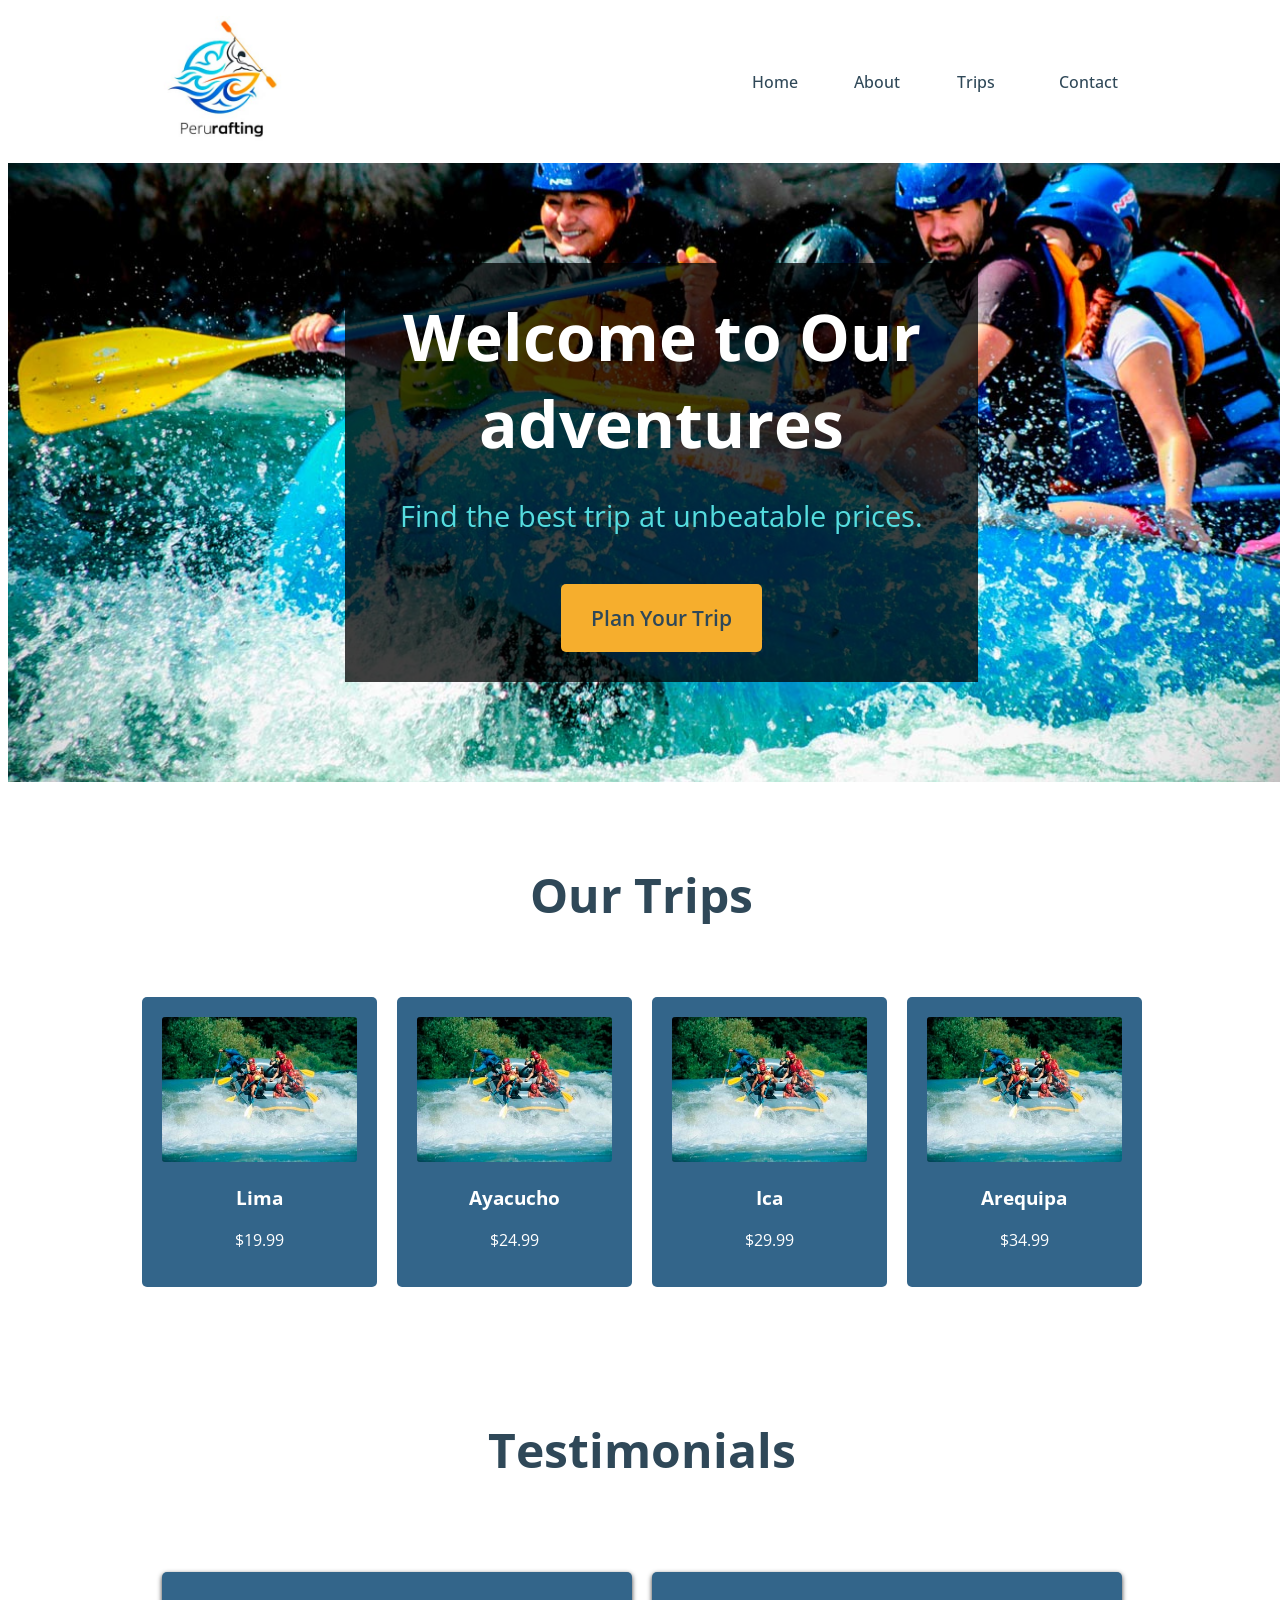
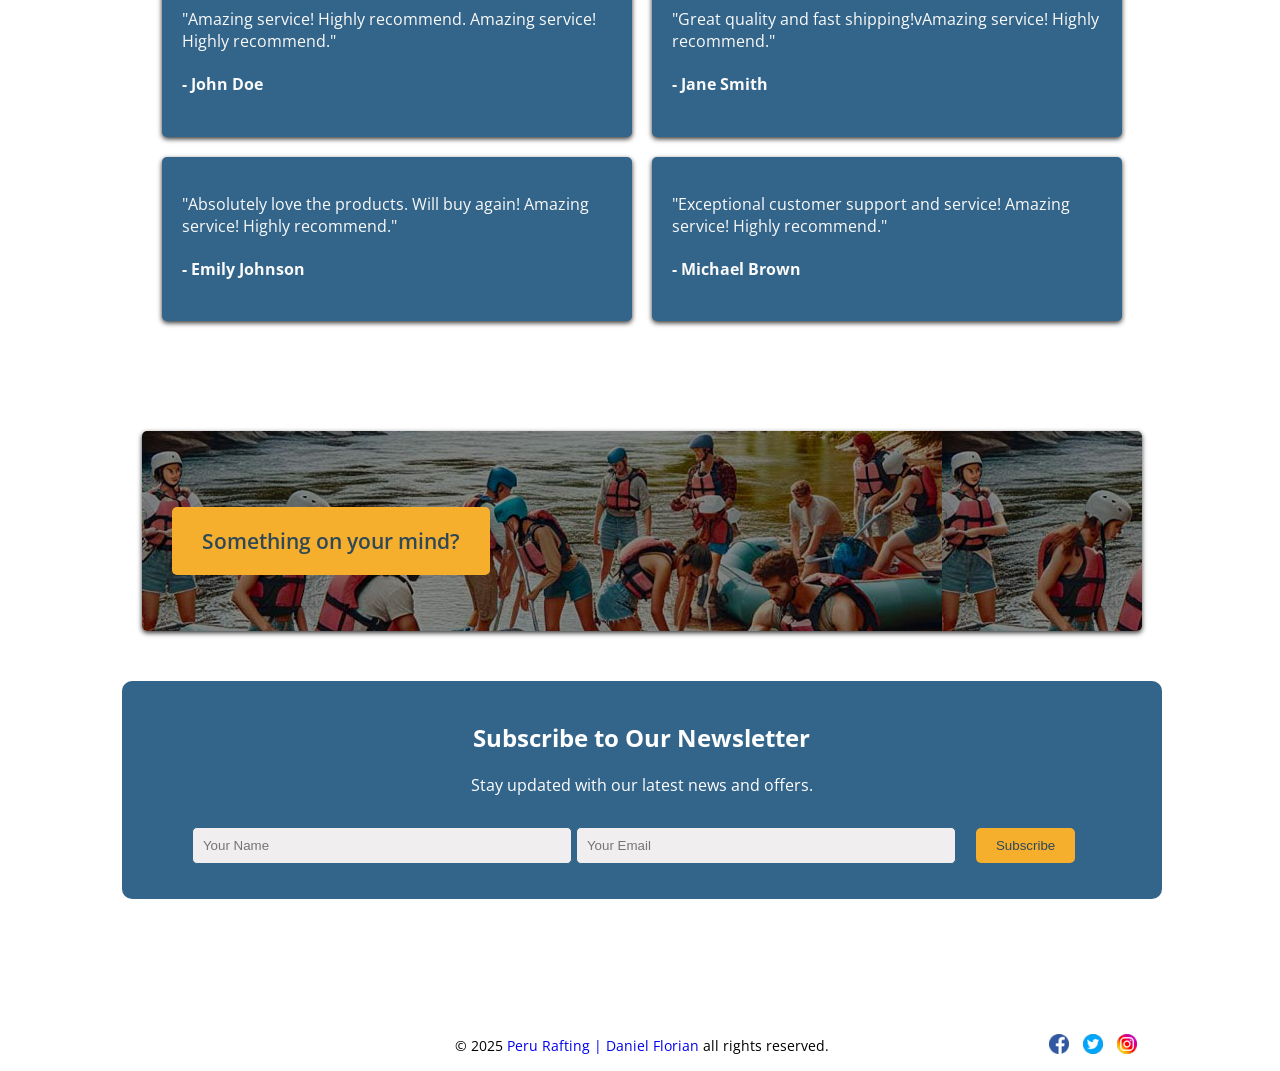
<file: wwr/index.html>
<!DOCTYPE html>
<html lang="en">
<head>
    <meta charset="UTF-8">
    <meta name="viewport" content="width=device-width, initial-scale=1.0">
    <title>Peru Rafting | Welcome to adventures</title>
    <meta name="description" content="Peru Rafting Company, Let's go for adventures in Peru.">
    <meta name="author" content="Peru Rafting">
    <link rel="stylesheet" href="styles/rafting.css">

    <link rel="preconnect" href="https://fonts.googleapis.com">
    <link rel="preconnect" href="https://fonts.gstatic.com" crossorigin>
    <link href="https://fonts.googleapis.com/css2?family=Open+Sans:ital,wght@0,300..800;1,300..800&family=Roboto+Flex:opsz,wght@8..144,100..1000&display=swap" rel="stylesheet">


</head> 
<body>
    <header class="my_grid">
        <div class="logo-box">
            <img src="images/LogoRafting.jpg" alt="Rafting Logo" width="160">
        </div>
        <div></div>
        <nav class="my_nav">
            <a href="index.html">Home</a>
            <a href="about.html">About</a>
            <a href="trips.html">Trips</a>
            <a href="contact.html">Contact</a>
        </nav>
    </header>
    <main>
        
        <div class="banner">
            
                <div class="banner-content">
                    <h1>Welcome to Our adventures</h1>
                    <p>Find the best trip at unbeatable prices.</p>
                    <a href="trips.html" class="btn">Plan Your Trip</a>
                </div>
           
        </div>
        <!-- Products Section -->

        <div class="subtitle"><h1>Our Trips</h1></div>
        <section id="products" class="products">
            <div class="product">
                <img src="images/r-1.jpg" alt="Product 1">
                <h3>Lima</h3>
                <p>$19.99</p>
            </div>
            <div class="product">
                <img src="images/r-1.jpg" alt="Product 2">
                <h3>Ayacucho</h3>
                <p>$24.99</p>
            </div>
            <div class="product">
                <img src="images/r-1.jpg" alt="Product 3">
                <h3>Ica</h3>
                <p>$29.99</p>
            </div>
            <div class="product">
                <img src="images/r-1.jpg" alt="Product 4">
                <h3>Arequipa</h3>
                <p>$34.99</p>
            </div>
        </section>


         <!-- Testimonials Section -->

         <div class="subtitle"><h1>Testimonials</h1></div>
         <div class="testimonials-container">
            <div class="testimonials">
                <div class="testimonial">
                    <p>"Amazing service! Highly recommend. Amazing service! Highly recommend."</p>
                    <h4>- John Doe</h4>
                </div>
                <div class="testimonial">
                    <p>"Great quality and fast shipping!vAmazing service! Highly recommend."</p>
                    <h4>- Jane Smith</h4>
                </div>
                <div class="testimonial">
                    <p>"Absolutely love the products. Will buy again! Amazing service! Highly recommend."</p>
                    <h4>- Emily Johnson</h4>
                </div>
                <div class="testimonial">
                    <p>"Exceptional customer support and service! Amazing service! Highly recommend."</p>
                    <h4>- Michael Brown</h4>
                </div>
            </div>
        </div>

    
        <!-- Call to Action -->
        <div class="cta_w">
            <div class="cta">
                <a href="contact.html" class="btn">Something on your mind?</a>
            </div>
            
        </div>

        <div class="newsletter">
            <h2>Subscribe to Our Newsletter</h2>
            <p class="pnl">Stay updated with our latest news and offers.</p>
            <form action="#" method="post">
                <input type="text" name="name" placeholder="Your Name" required>
                <input type="email" name="email" placeholder="Your Email" required>
                <button type="submit">Subscribe</button>
            </form>
        </div>
                
    </main>
    <footer>
        <div class="f_1">
            
        </div>
        <div class="f_2">© 2025 <a  href="#" target="_self">Peru Rafting | Daniel Florian </a> all rights reserved.</div>
        <div class="f_3 ">
            <div class="sociallinks">
                <a href="https://facebook.com"><img src="images/facebook_icon.png" alt="Facebook icon"></a>
                <a href="https://twitter.com"><img src="images/twitter_icon.png" alt="Twitter icon"></a>
                <a href="https://instagram.com"><img src="images/instagram_icon.png" alt="Instagram icon"></a>
            </div>
        </div>

      

    </footer>

    
</body>
</html>
</file>
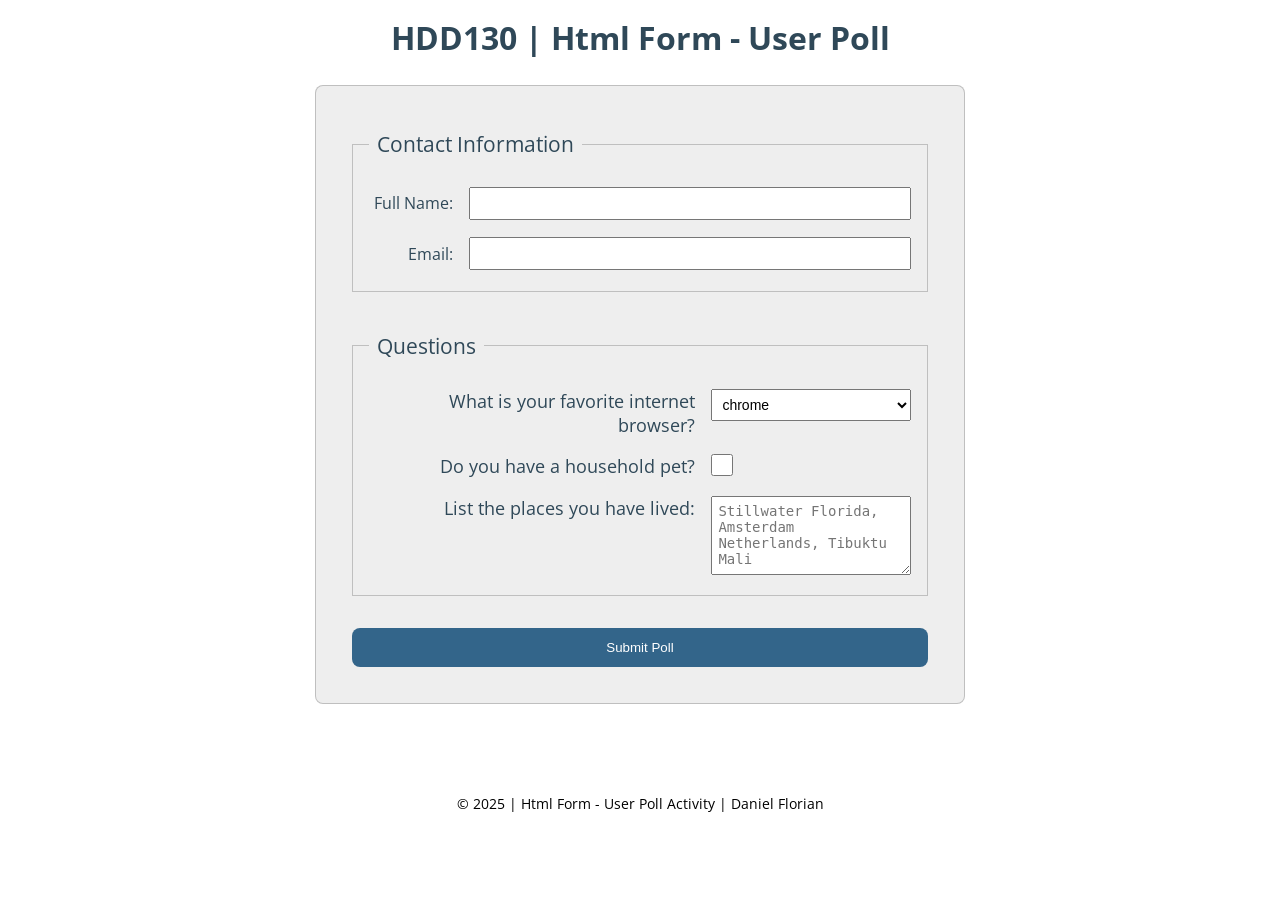
<file: week05/poll-form.html>
<!DOCTYPE html>
<html lang="en">
<head>
    <meta charset="UTF-8">
    <meta name="viewport" content="width=device-width, initial-scale=1.0">
    <title>HDD130 | Daniel Florian | Html Form - User Poll</title>
    <meta name="description" content="Html Form - User Poll">
    <meta name="author" content="Daniel Florian">

    <link rel="stylesheet" href="styles/poll-form.css">

    <link rel="preconnect" href="https://fonts.googleapis.com">
    <link rel="preconnect" href="https://fonts.gstatic.com" crossorigin>
    <link href="https://fonts.googleapis.com/css2?family=Open+Sans:ital,wght@0,300..800;1,300..800&family=Roboto+Flex:opsz,wght@8..144,100..1000&display=swap" rel="stylesheet">
</head> 
<body>
    <header>
        <h1> HDD130 | Html Form - User Poll</h1>
       
    </header>
    <nav>
         
    </nav>

    <main>
      <form>
        <fieldset>
            <legend>Contact Information</legend>
            <div class="form_item_ci">
                <label for="fullname" >Full Name: </label>  
                <input type="text" id="fullname" name="fullname">
            </div>
            <div class="form_item_ci">
                <label for="useremail" >Email: </label>  
                <input type="email" id="useremail" name="useremail">
            </div> 
        </fieldset>
        <fieldset>
            <legend>Questions</legend>
            <div class="form_item_q">
                <label for="browser" >What is your favorite internet browser?</label>  
                <select id="browser" name="browser">
                    <option value="chrome">chrome</option>
                    <option value="firefox">Firefox</option>
                    <option value="safari">Safari</option>
                    <option value="edge">Edge</option>
                    <option value="brave">Brave</option>
                    <option value="other">Other</option>
                </select>
            </div>
            <div class="form_item_q">
                <label for="pet">Do you have a household pet?</label> 
                <input type="checkbox" id="pet" name="pet">
            </div>
            <div class="form_item_q">
                <label for="feedback" >List the places you have lived:</label> 
                <textarea id="feedback" name="feedback" rows="4" placeholder="Stillwater Florida, Amsterdam Netherlands, Tibuktu Mali"></textarea>
            </div>
           
        </fieldset>
        <button type="submit" >Submit Poll</button>

      </form>
    </main>
    
    <footer>
        <p> © 2025 | Html Form - User Poll Activity | Daniel Florian </p>
    </footer>

    
</body>
</html>
</file>
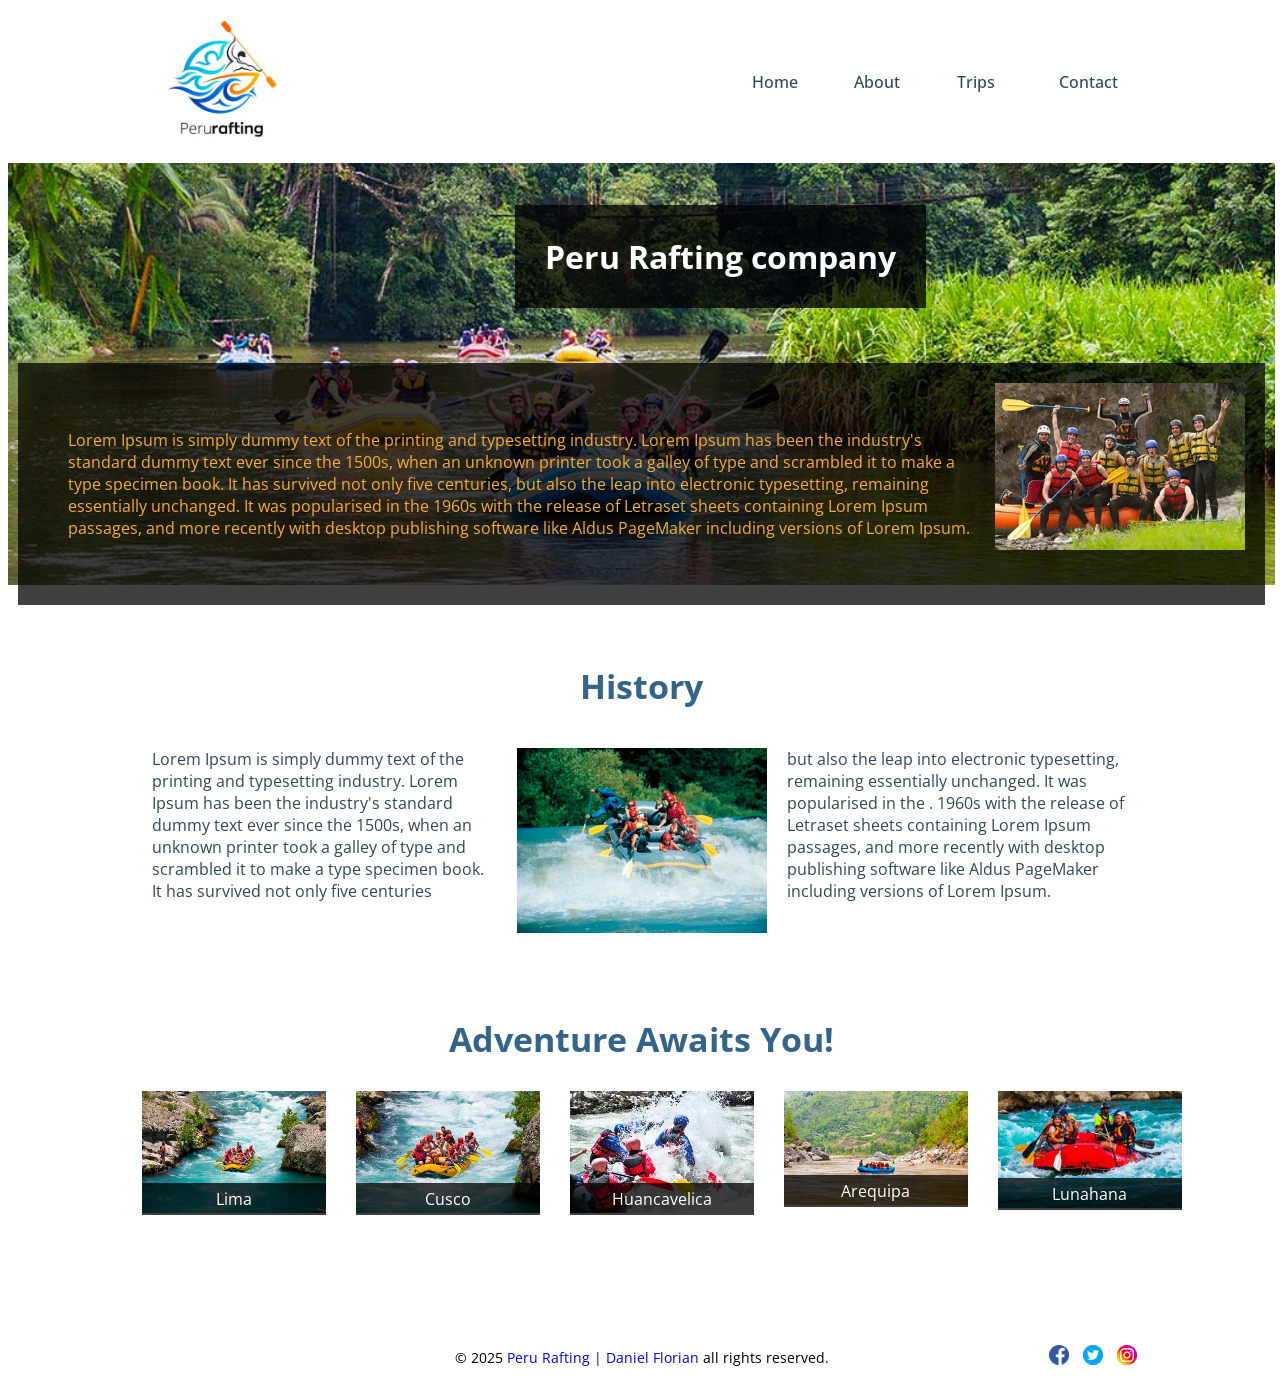
<file: wwr/about.html>
<!DOCTYPE html>
<html lang="en">
<head>
    <meta charset="UTF-8">
    <meta name="viewport" content="width=device-width, initial-scale=1.0">
    <title>Peru Rafting | About Us</title>
    <meta name="description" content="Peru Rafting Company, Let's go for adventures in Peru.">
    <meta name="author" content="Peru Rafting">
    <link rel="stylesheet" href="styles/rafting.css">

    <link rel="preconnect" href="https://fonts.googleapis.com">
    <link rel="preconnect" href="https://fonts.gstatic.com" crossorigin>
    <link href="https://fonts.googleapis.com/css2?family=Open+Sans:ital,wght@0,300..800;1,300..800&family=Roboto+Flex:opsz,wght@8..144,100..1000&display=swap" rel="stylesheet">


</head> 
<body>
    <header class="my_grid">
        <div class="logo-box">
            <img src="images/LogoRafting.jpg" alt="Rafting Logo" width="160">
        </div>
        <div></div>
        <nav class="my_nav">
            <a href="index.html">Home</a>
            <a href="about.html">About</a>
            <a href="trips.html">Trips</a>
            <a href="contact.html">Contact</a>
        </nav>
    </header>
    <main>
        <div class="hero">
            <img src="images/rafting14_600.jpg" alt="Background">
            <h1 >Peru Rafting company</h1>

            <article>
                <img src="images/rafting59_600.jpg" alt="happy client" width="250">
                <p>
                    
                    Lorem Ipsum is simply dummy text of the printing and typesetting industry. Lorem Ipsum has been the industry's standard dummy text ever since the 1500s, 
                    when an unknown printer took a galley of type and scrambled it to make a type specimen book. It has survived not only five centuries, but also the leap 
                    into electronic typesetting, remaining essentially unchanged. It was popularised in the 1960s with the release of Letraset sheets containing Lorem Ipsum 
                    passages, and more recently with desktop publishing software like Aldus PageMaker including versions of Lorem Ipsum.
                
                </p>
    
            </article>
        </div>

        
        <section>
            <h2>History</h2>
            <div class="h_content">
                <div class="c_1">
                    Lorem Ipsum is simply dummy text of the printing and typesetting industry. Lorem Ipsum has been the industry's standard dummy text ever 
                    since the 1500s, when an unknown printer took a galley of type and scrambled it to make a type specimen book. It has survived not 
                    only five centuries

                </div>
                <div class="c_2">
                    <img src="images/r-1.jpg" alt="Rafting" class="h_img">

                </div>
                <div class="c_3">
                    but also the leap into electronic typesetting, remaining essentially unchanged. It was popularised in the .
                    1960s with the release of Letraset sheets containing Lorem Ipsum passages, and more recently with desktop publishing software like 
                    Aldus PageMaker including versions of Lorem Ipsum.

                </div>

            </div>
                
         
        </section>
        <section>
            <h2>Adventure Awaits You!</h2>
            <div class="a_container">
                <figure class="a_grid_item">
                    <img src="images/rafting65_600.jpg" alt="Rafting">
                    <figcaption><p>Lima</p></figcaption>
                  </figure>                
                <figure class="a_grid_item">
                    <img src="images/rafting53_600.jpg" alt="Rafting">
                      <figcaption><p>Cusco</p></figcaption>
                </figure>
                <figure class="a_grid_item">
                    <img src="images/rafting47_600.jpg" alt="Rafting">
                      <figcaption><p>Huancavelica</p></figcaption>
                </figure>
                <figure class="a_grid_item">
                    <img src="images/rafting43_600.jpg" alt="Rafting">
                      <figcaption><p>Arequipa</p></figcaption>
                </figure>
                <figure class="a_grid_item">
                    <img src="images/rafting17_600.jpg" alt="Rafting">
                      <figcaption><p>Lunahana</p></figcaption>
                </figure>
                 
            </div>


            
        </section>


                
    </main>
    <footer>
        <div class="f_1"></div>
        <div class="f_2">© 2025 <a  href="#" target="_self">Peru Rafting | Daniel Florian </a> all rights reserved.</div>
        <div class="f_3 ">
            <div class="sociallinks">
                <a href="https://facebook.com"><img src="images/facebook_icon.png" alt="Facebook icon"></a>
                <a href="https://twitter.com"><img src="images/twitter_icon.png" alt="Twitter icon"></a>
                <a href="https://instagram.com"><img src="images/instagram_icon.png" alt="Instagram icon"></a>
            </div>
        </div>

      

    </footer>

    
</body>
</html>
</file>
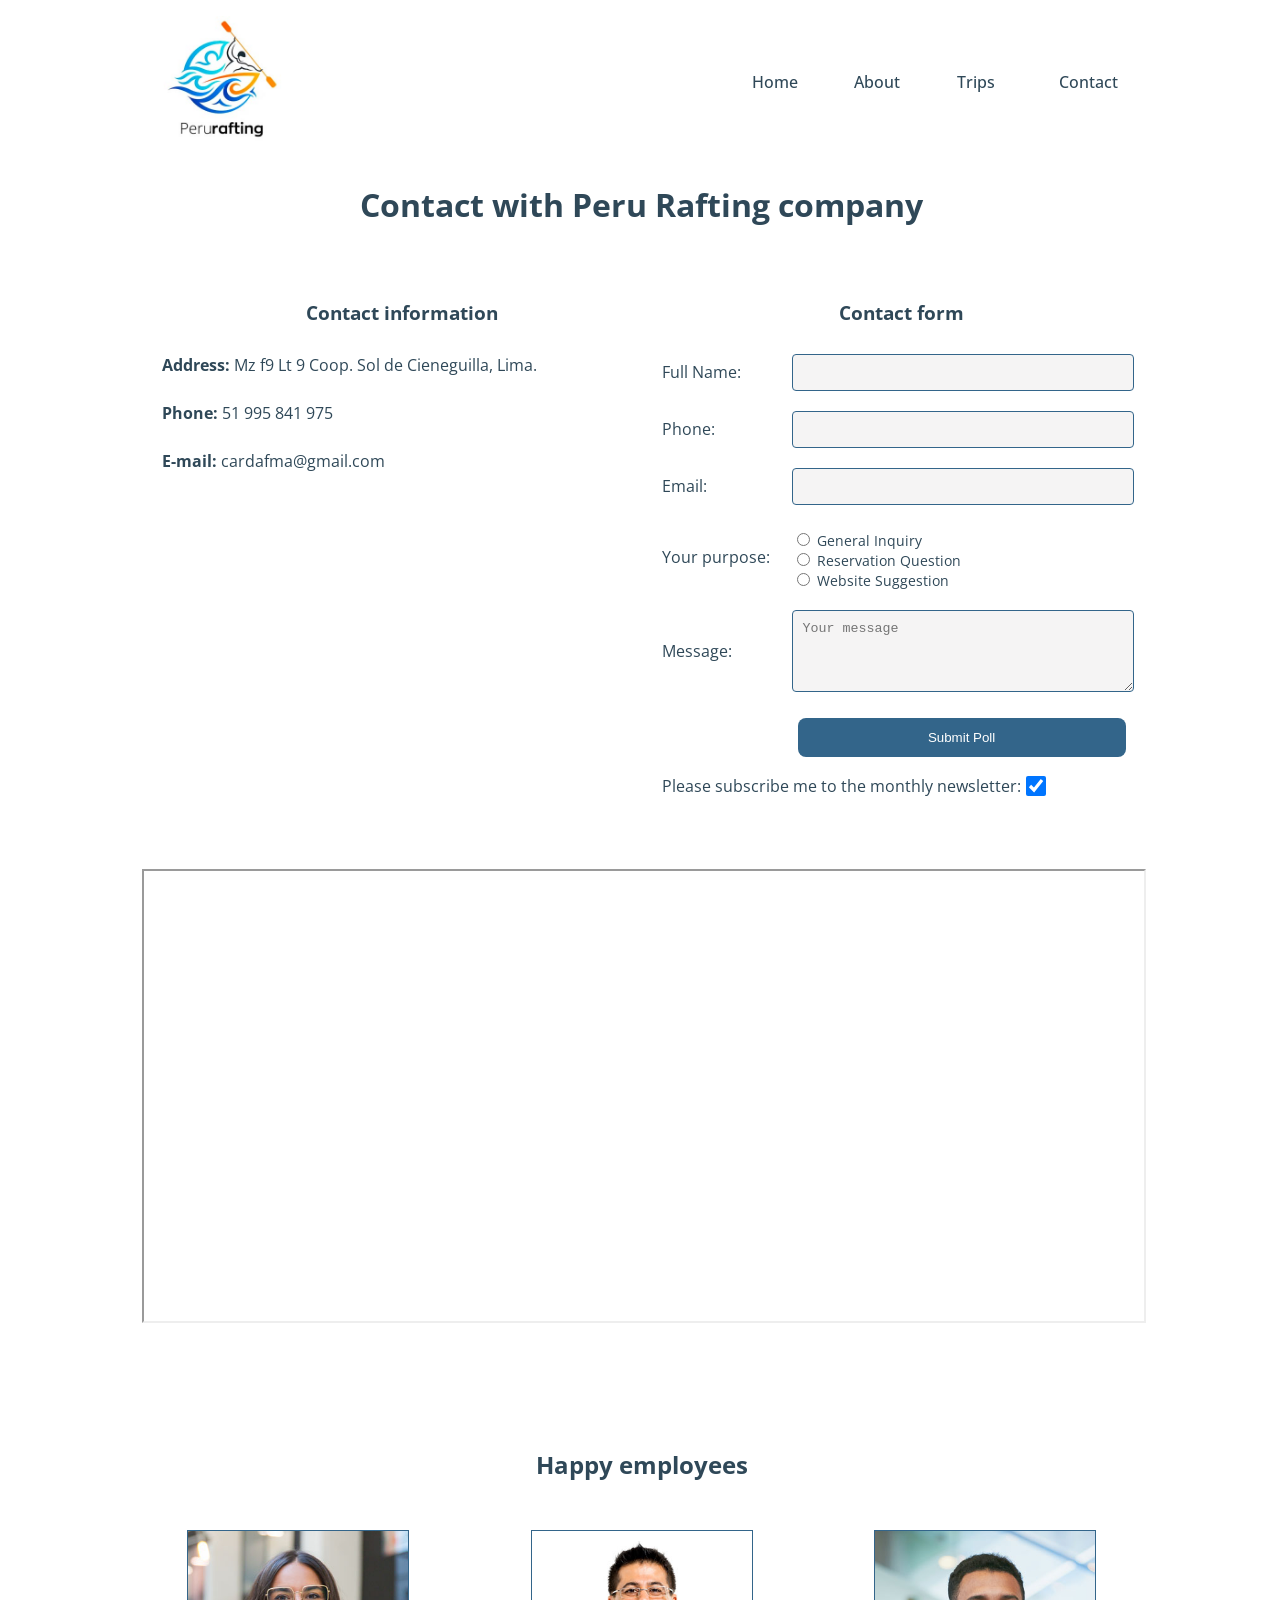
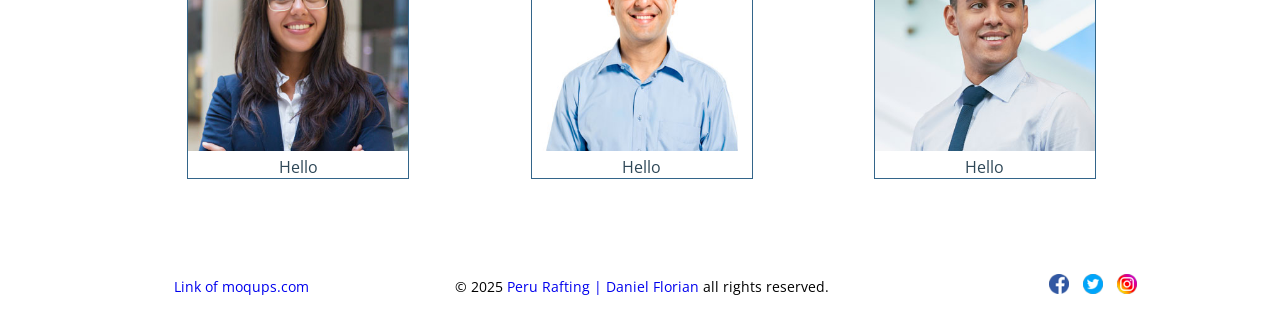
<file: wwr/contact.html>
<!DOCTYPE html>
<html lang="en">
<head>
    <meta charset="UTF-8">
    <meta name="viewport" content="width=device-width, initial-scale=1.0">
    <title>Peru Rafting | Contact Us</title>
    <meta name="description" content="Contact with Peru Rafting Company.">
    <meta name="author" content="Peru Rafting">
    <link rel="stylesheet" href="styles/rafting.css">

    <link rel="preconnect" href="https://fonts.googleapis.com">
    <link rel="preconnect" href="https://fonts.gstatic.com" crossorigin>
    <link href="https://fonts.googleapis.com/css2?family=Open+Sans:ital,wght@0,300..800;1,300..800&family=Roboto+Flex:opsz,wght@8..144,100..1000&display=swap" rel="stylesheet">


</head> 
<body>
    <header class="my_grid">
        <div class="logo-box">
            <img src="images/LogoRafting.jpg" alt="Rafting Logo" width="160">
        </div>
        <div></div>
        <nav class="my_nav">
            <a href="index.html">Home</a>
            <a href="about.html">About</a>
            <a href="trips.html">Trips</a>
            <a href="contact.html">Contact</a>
        </nav>
    </header>
    <main>
        <div class="title">
            
            <h1 >Contact with Peru Rafting company</h1>
    
        </div>

        
        <section>
            <div class="contact">
                <div class="info">
                   <h3>Contact information</h3>
                   <p><b>Address:</b> Mz f9 Lt 9 Coop. Sol de Cieneguilla, Lima.</p>
                   <p><b>Phone:</b> 51 995 841 975</p>
                   <p><b>E-mail:</b> cardafma@gmail.com</p>



                </div>
                <div class="contactform">
                    <h3>Contact form</h3>
                    <form>
                       
                            <div class="form_item">
                                <label for="fullname" >Full Name: </label>  
                                <input type="text" id="fullname" name="fullname">
                            </div>
                            <div class="form_item">
                                <label for="phone" >Phone: </label>  
                                <input type="text" id="phone" name="phone">
                            </div> 
                            <div class="form_item">
                                <label for="useremail" >Email: </label>  
                                <input type="email" id="useremail" name="useremail">
                            </div> 
                            <div class="form_item">
                                <label >Your purpose: </label>  
                                <div class="specialradio" id="specialradio">
                                    
                                    <label>
                                        <input type="radio" name="specialradio"  value="option1">
                                        General Inquiry
                                    </label>
                                
                                    <label>
                                        <input type="radio" name="specialradio" value="option2">
                                        Reservation Question
                                    </label>
                                
                                    <label>
                                        <input type="radio" name="specialradio" value="option3">
                                        Website Suggestion
                                    </label>

                                </div>
                            </div>
                            <div class="form_item">
                                <label for="feedback" >Message:</label> 
                                <textarea id="feedback" name="feedback" rows="4" placeholder="Your message"></textarea>
                            </div>
                           
                           

                            <div class="form_item">
                                <label ></label> 
                                <button type="submit" >Submit Poll</button>
                            </div>

                            <div class="form_item_n">
                                <label for="nl">Please subscribe me to the monthly newsletter:</label> 
                                <input type="checkbox" id="nl" name="nl" checked >
                            </div>
                           
                        
                        
                
                      </form>



                </div>
               

            </div>
                
         
        </section>
        <div class="map">
            <iframe src="https://www.google.com/maps/embed?pb=!1m18!1m12!1m3!1d2319.7224474942236!2d-77.02496260870291!3d-12.09211156468363!2m3!1f0!2f0!3f0!3m2!1i1024!2i768!4f13.1!3m3!1m2!1s0x9105c90070cc1eef%3A0xd288e59223c3d9d9!2snm%20lima!5e0!3m2!1ses!2spe!4v1739042906486!5m2!1ses!2spe" width="1000" height="450"  allowfullscreen="" loading="lazy" referrerpolicy="no-referrer-when-downgrade"></iframe>
           
            
        </div>

        <section>
            <div class="emptitle">
                <h1>Happy employees</h1>
            </div>
            <div class="emp">
                <figure>
                    <img src="images/emp_1.jpg" alt="Giorgina">
                    <figcaption>Hello</figcaption>
                </figure>
                <figure>
                    <img src="images/emp_2.jpg" alt="Arturo">
                    <figcaption>Hello</figcaption>
                </figure>
                <figure>
                    <img src="images/emp_3.jpg" alt="Louis">
                    <figcaption>Hello</figcaption>
                </figure>
            </div>
        </section>


                
    </main>
    <footer>
        <div class="f_1"><div>
            <a href="https://app.moqups.com/MJQlsq2fKRbt8JTOBemmrKxJlHWRyNIa/view/page/ad64222d5">Link of moqups.com</a>
        </div></div>
        <div class="f_2">© 2025 <a  href="#" target="_self">Peru Rafting | Daniel Florian </a> all rights reserved.</div>
        <div class="f_3 ">
            <div class="sociallinks">
                <a href="https://facebook.com"><img src="images/facebook_icon.png" alt="Facebook icon"></a>
                <a href="https://twitter.com"><img src="images/twitter_icon.png" alt="Twitter icon"></a>
                <a href="https://instagram.com"><img src="images/instagram_icon.png" alt="Instagram icon"></a>
            </div>
        </div>

        

      

    </footer>

    
</body>
</html>
</file>
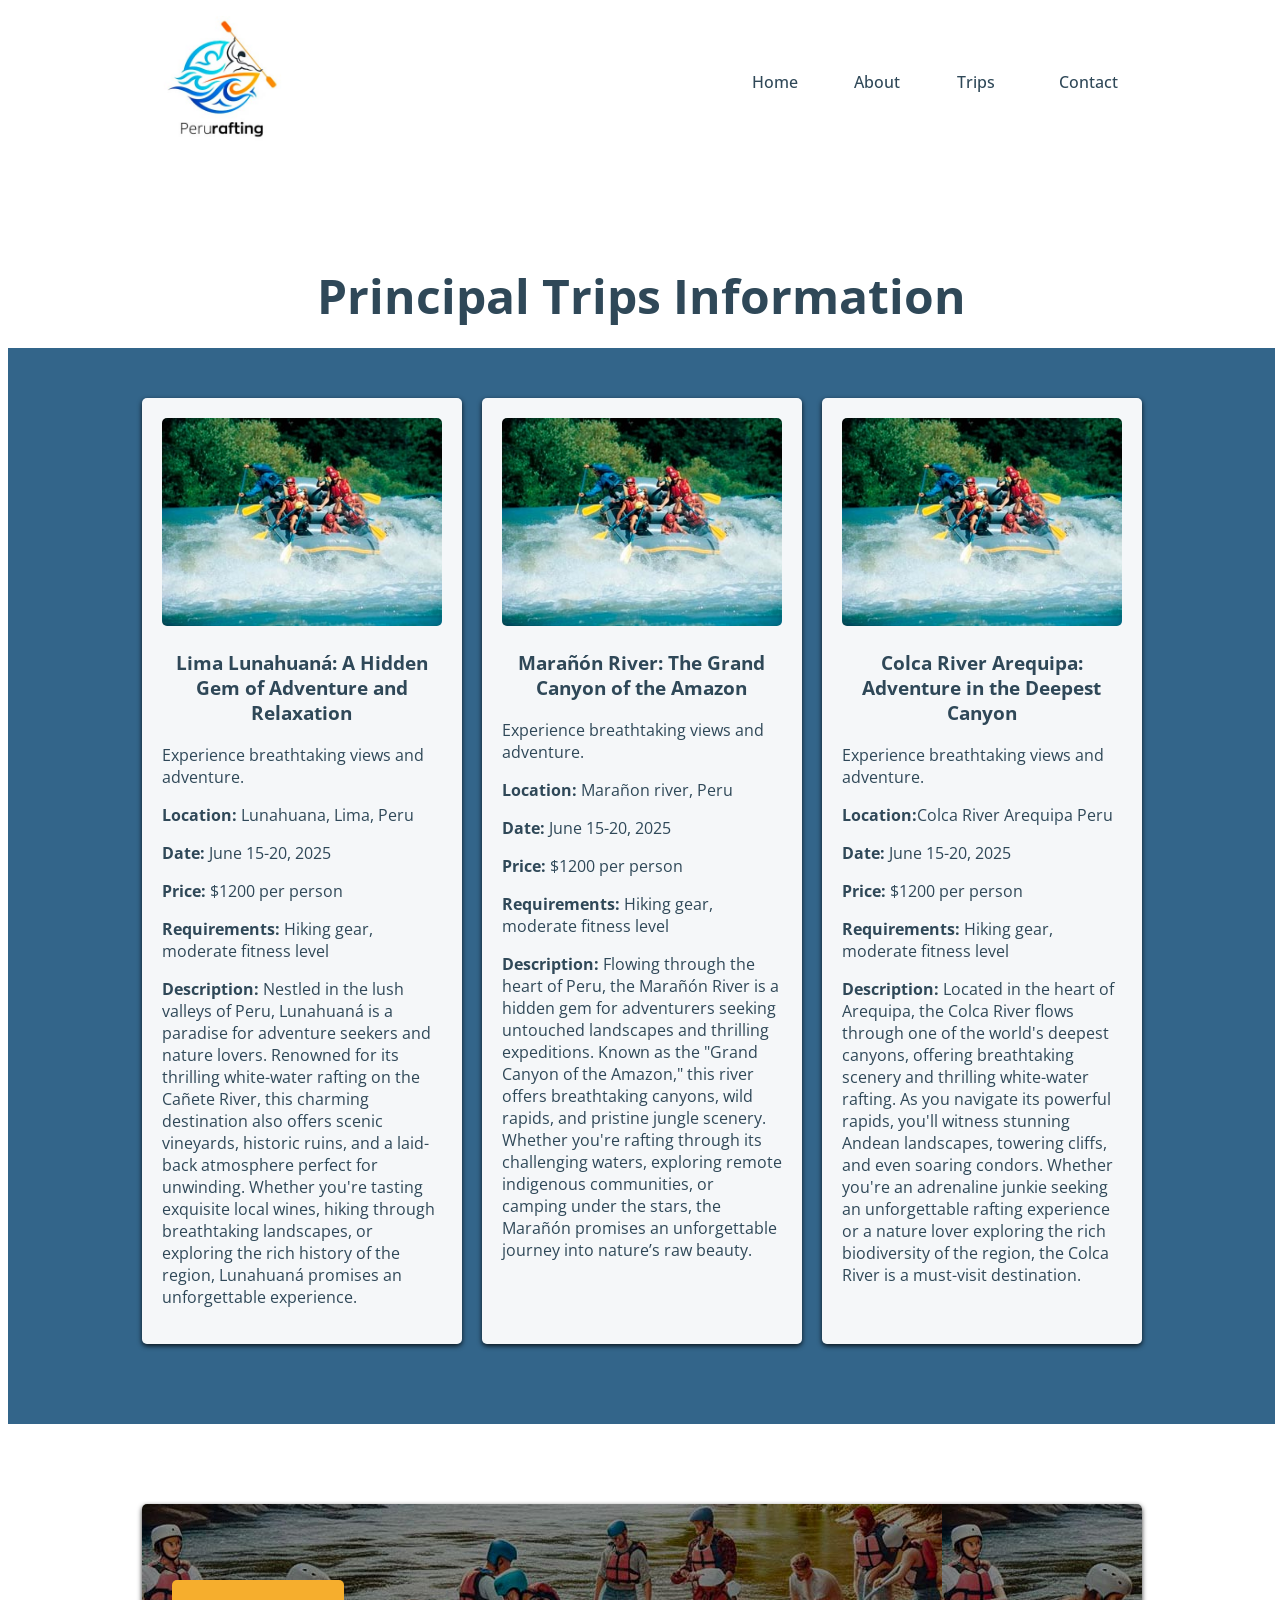
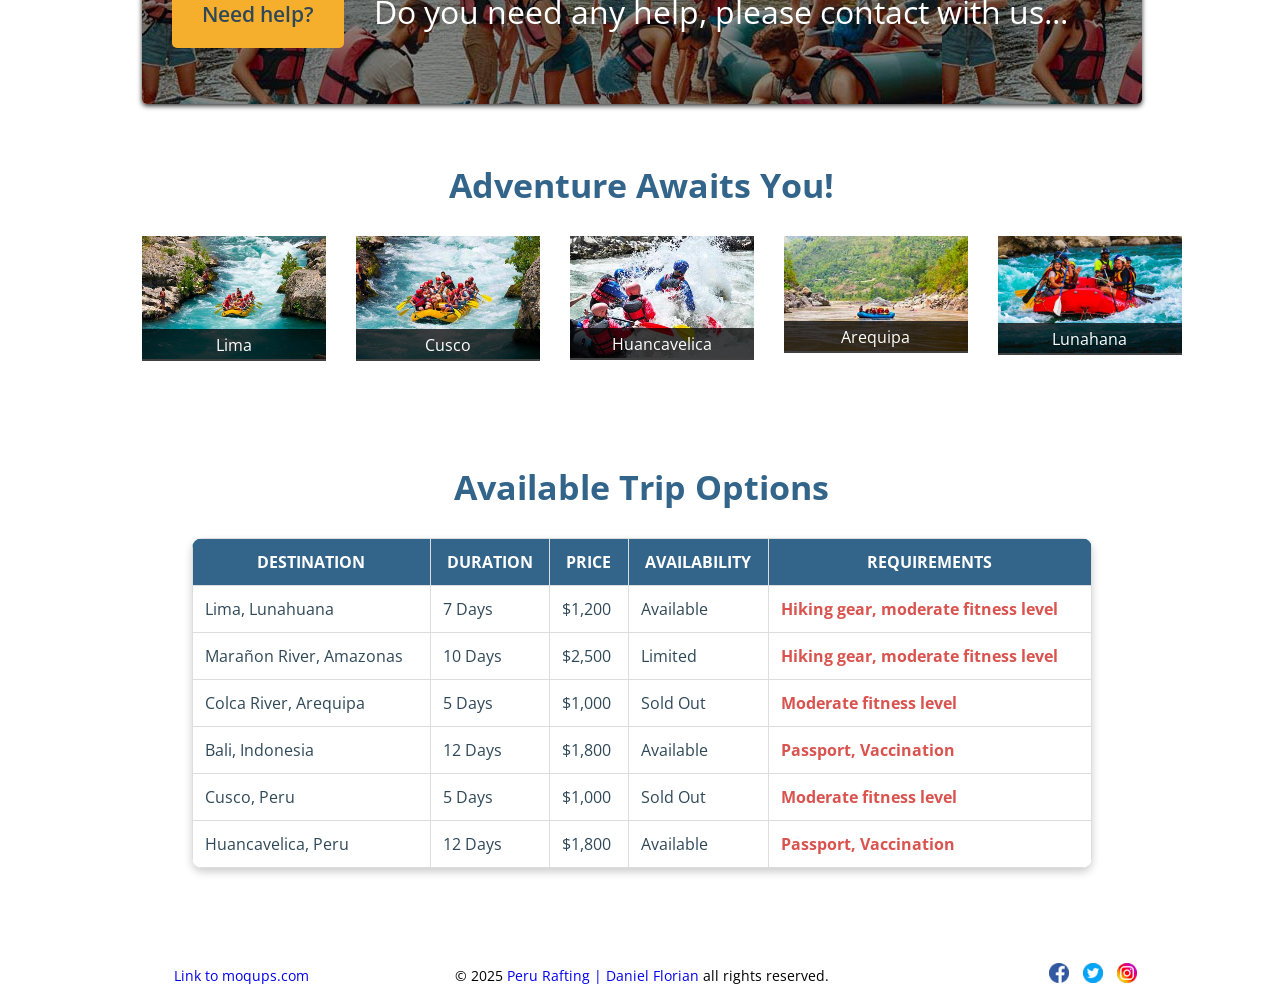
<file: wwr/trips.html>
<!DOCTYPE html>
<html lang="en">
<head>
    <meta charset="UTF-8">
    <meta name="viewport" content="width=device-width, initial-scale=1.0">
    <title>Peru Rafting | Actual trips for rafting adventures</title>
    <meta name="description" content="Peru Rafting Company, trips, Lima, Cusco, Lunahuana, and others. ">
    <meta name="author" content="Peru Rafting">
    <link rel="stylesheet" href="styles/rafting.css">

    <link rel="preconnect" href="https://fonts.googleapis.com">
    <link rel="preconnect" href="https://fonts.gstatic.com" crossorigin>
    <link href="https://fonts.googleapis.com/css2?family=Open+Sans:ital,wght@0,300..800;1,300..800&family=Roboto+Flex:opsz,wght@8..144,100..1000&display=swap" rel="stylesheet">


</head> 
<body>
    <header class="my_grid">
        <div class="logo-box">
            <img src="images/LogoRafting.jpg" alt="Rafting Logo" width="160">
        </div>
        <div></div>
        <nav class="my_nav">
            <a href="index.html">Home</a>
            <a href="about.html">About</a>
            <a href="trips.html">Trips</a>
            <a href="contact.html">Contact</a>
        </nav>
    </header>
    <main>
        
        
        <!-- Products Section -->
<div class="space">
        <div class="subtitle"><h1>Principal Trips Information</h1></div>
        <div class="trips-section">
            <div class="trips-container">
                <div class="trip-box">
                    <img src="images/r-1.jpg" alt="Trip 1">
                    <h3>Lima Lunahuaná: A Hidden Gem of Adventure and Relaxation</h3>
                <p>Experience breathtaking views and adventure.</p>
                <p><strong>Location:</strong> Lunahuana, Lima, Peru</p>
                <p><strong>Date:</strong> June 15-20, 2025</p>
                <p><strong>Price:</strong> $1200 per person</p>
                <p><strong>Requirements:</strong> Hiking gear, moderate fitness level</p>
                <p><strong>Description: </strong>Nestled in the lush valleys of Peru, Lunahuaná is a paradise for adventure seekers and nature lovers. Renowned for its thrilling white-water rafting on the Cañete River, this charming destination also offers scenic vineyards, historic ruins, and a laid-back atmosphere perfect for unwinding. Whether you're tasting exquisite local wines, hiking through breathtaking landscapes, or exploring the rich history of the region, Lunahuaná promises an unforgettable experience.</p>
                </div>
                <div class="trip-box">
                    <img src="images/r-1.jpg" alt="Trip 2">
                    <h3>Marañón River: The Grand Canyon of the Amazon</h3>
                <p>Experience breathtaking views and adventure.</p>
                <p><strong>Location:</strong> Marañon river, Peru</p>
                <p><strong>Date:</strong> June 15-20, 2025</p>
                <p><strong>Price:</strong> $1200 per person</p>
                <p><strong>Requirements:</strong> Hiking gear, moderate fitness level</p>
                <p><strong>Description: </strong>
                    Flowing through the heart of Peru, the Marañón River is a hidden gem for adventurers seeking untouched landscapes and thrilling expeditions. Known as the "Grand Canyon of the Amazon," this river offers breathtaking canyons, wild rapids, and pristine jungle scenery. Whether you're rafting through its challenging waters, exploring remote indigenous communities, or camping under the stars, the Marañón promises an unforgettable journey into nature’s raw beauty.
                </p>

                </div>
                <div class="trip-box">
                    <img src="images/r-1.jpg" alt="Trip 3">
                    <h3>Colca River Arequipa: Adventure in the Deepest Canyon</h3>
                <p>Experience breathtaking views and adventure.</p>
                <p><strong>Location:</strong>Colca River Arequipa Peru</p>
                <p><strong>Date:</strong> June 15-20, 2025</p>
                <p><strong>Price:</strong> $1200 per person</p>
                <p><strong>Requirements:</strong> Hiking gear, moderate fitness level</p>
                <p><strong>Description: </strong>
                    Located in the heart of Arequipa, the Colca River flows through one of the world's deepest canyons, offering breathtaking scenery and thrilling white-water rafting. As you navigate its powerful rapids, you'll witness stunning Andean landscapes, towering cliffs, and even soaring condors. Whether you're an adrenaline junkie seeking an unforgettable rafting experience or a nature lover exploring the rich biodiversity of the region, the Colca River is a must-visit destination.
                </p>

                </div>
            </div>
        </div>
    </div>   


        <!-- Call to Action -->
        <div class="cta_w_trips">
            <div class="cta">
                <a href="contact.html" class="btn">Need help?</a>
                <p>Do you need any help, please contact with us...</p>
            </div>
            
        </div>

        
        <section>
            <h2>Adventure Awaits You!</h2>
            <div class="a_container">
                <div class="a_grid_item">
                    <img src="images/rafting65_600.jpg" alt="Rafting">
                    <p>Lima</p>
                </div>
                <div class="a_grid_item">
                    <img src="images/rafting53_600.jpg" alt="Rafting">
                    <p>Cusco</p>
                </div>
                <div class="a_grid_item">
                    <img src="images/rafting47_600.jpg" alt="Rafting">
                    <p>Huancavelica</p>
                </div>
                <div class="a_grid_item">
                    <img src="images/rafting43_600.jpg" alt="Rafting">
                    <p>Arequipa</p>
                </div>
                <div class="a_grid_item">
                    <img src="images/rafting17_600.jpg" alt="Rafting">
                    <p>Lunahana</p>
                </div>


            </div>


            
        </section>

       
<section>
    <h2>Available Trip Options</h2>
    
    <table>
        <thead>
            <tr>
                <th>Destination</th>
                <th>Duration</th>
                <th>Price</th>
                <th>Availability</th>
                <th>Requirements</th>
            </tr>
        </thead>
        <tbody>
            <tr>
                <td>Lima, Lunahuana</td>
                <td>7 Days</td>
                <td>$1,200</td>
                <td>Available</td>
                <td class="requirements">Hiking gear, moderate fitness level</td>
            </tr>
            <tr>
                <td>Marañon River, Amazonas</td>
                <td>10 Days</td>
                <td>$2,500</td>
                <td>Limited</td>
                <td class="requirements">Hiking gear, moderate fitness level</td>
            </tr>
            <tr>
                <td>Colca River, Arequipa</td>
                <td>5 Days</td>
                <td>$1,000</td>
                <td>Sold Out</td>
                <td class="requirements">Moderate fitness level</td>
            </tr>
            <tr>
                <td>Bali, Indonesia</td>
                <td>12 Days</td>
                <td>$1,800</td>
                <td>Available</td>
                <td class="requirements">Passport, Vaccination</td>
            </tr>
            <tr>
                <td>Cusco, Peru</td>
                <td>5 Days</td>
                <td>$1,000</td>
                <td>Sold Out</td>
                <td class="requirements">Moderate fitness level</td>
            </tr>
            <tr>
                <td>Huancavelica, Peru</td>
                <td>12 Days</td>
                <td>$1,800</td>
                <td>Available</td>
                <td class="requirements">Passport, Vaccination</td>
            </tr>
        </tbody>
    </table>
</section>
                        
    </main>
    <footer>
        <div class="f_1">
            <a href="https://app.moqups.com/FhhV5zC4m0TWlkZRC3796fQauOXptYB5/view/page/ad64222d5" target="_blank">Link to moqups.com</a>
        </div>
        <div class="f_2">© 2025 <a  href="#" target="_self">Peru Rafting | Daniel Florian </a> all rights reserved.</div>
        <div class="f_3 ">
            <div class="sociallinks">
                <a href="https://facebook.com"><img src="images/facebook_icon.png" alt="Facebook icon"></a>
                <a href="https://twitter.com"><img src="images/twitter_icon.png" alt="Twitter icon"></a>
                <a href="https://instagram.com"><img src="images/instagram_icon.png" alt="Instagram icon"></a>
            </div>
        </div>

      

    </footer>

    
</body>
</html>
</file>
<file: wwr/styles/rafting.css>
:root{
    --Primary-color:#2F4858;
    --secondary-color: #33658A;
    --accent1-color:#55DDE0;
    --accent2-color:#F6AE2D;
    --color-white: white;
  
 
 }

 body{width:99%;
   font-family: "Open Sans";

}


nav a{
    color:var(--Primary-color);
    font-family: "Open Sans";
    padding:10px;
 }




.my_grid{
   margin:1rem auto;
   display:grid;
   grid-template-columns: 120px 1fr 1fr;
   grid-gap:30px;
   max-width: 1000px;
   align-items: center;



}

.my_nav{
display: flex;
justify-content: end;
align-items: center;



}

nav a {
   flex: 1 1 100%;
   font-family: Open Sans;
   font-size: 16px;
   font-weight: 500;

   padding:20px;

}


.hero{
   position:relative;
   padding-bottom:20px;
}

 

.hero img{
    display:block;
    width:100%;
    height: auto;
 }

.hero h1{
    position: absolute;
    top:20px;
    left: 40%;
    font-family: "Open Sans";
    color:var(--color-white );
    background: rgba(0, 0, 0, 0.75);
    padding: 30px;
   
 }

 
 

 .hero article{
    position: absolute;
    top:200px;
    left:10px;
    right:10px;
    padding: 20px;
    background: rgba(0, 0, 0, 0.75);
 }

 .hero article img{
    width: 250px;
    padding-left: 20px;
    float:right;    
 }

 .hero article p{
    color:var(--accent2-color);
    padding: 30px;
    font-family: "Open Sans";
 }

 p{
    color:var(--secondary-color);
    font-family: "Open Sans";
 }

 article{
    padding: 10px;
 }

 h2{
    color:var(--secondary-color);
    font-family: "Open Sans";

 }

a{
    text-decoration: none;
}

.sociallinks img{
width:20px;
padding:5px;
   
}
.h_content{
   display:flex;
   justify-content: center;
   /*flex-wrap: wrap;*/
}

.c_1 {

   width:350px;
   padding:10px;

}
.c_2{
   width:250px;
   padding:10px;

}
.c_3{
   width:350px;
   padding:10px;

}





section {
   padding-top: 30px;
   padding-bottom:10px;
   max-width:1000px;
   margin: auto;
   color:var(--Primary-color);
   font-family: "Open Sans";


}

section h2{
text-align: center;
font-size: 34px;

}

section .contact{

   border:0px solid #F6AE2D;
   display:grid;
   grid-template-columns: 1fr 1fr;
   grid-gap: 20px;
   padding-left: 20px;


}

.info h3{
   text-align: center;
}
.contactform h3{
   text-align: center;
}

.info p{
   text-align: left;
   padding-top: 10px;
}
.contactform {
   text-align: left;
}

.h_img{
   max-width:250px;
}

.a_container{
   display: grid;
   grid-template-columns: 1fr 1fr 1fr 1fr 1fr;
   grid-gap:30px;
}

.a_grid_item{
   max-width: 184px;
   margin:0px;

}

.a_grid_item img{
   max-width: 184px;
}

.a_grid_item p{
   position:relative;
   top:-35px;
   margin:auto;
   padding:0px;
   text-align: center;
   color:var(--color-white);
   font-weight: 400;
   background: rgba(0, 0, 0, 0.75);
   padding: 5px;;


}
footer{
   padding-top: 80px;
   display:flex;
   justify-content: center;
   align-items: center;
   font-family: Open Sans;
   font-size: 14px;

}

.f_1{
   width: 200px;
   text-align: center;
}
.f_2{
   width: 600px;
   text-align: center;
}
.f_3{
   width: 200px;
   text-align: end;
}


.title{
   max-width: 1000px;
   margin:0 auto;
}

.title h1{
   text-align:center;
   margin:0 auto;
   padding-top: 20px;
   padding-bottom: 25px ;
   font-family: Open Sans;
   color:var(--Primary-color);
}


input[type="text"],
input[type="email"],
input[type="phone"],
textarea {
  box-sizing: border-box;
  border: 01px solid #33658A;
  border-radius: 4px;
  padding: 10px;
  margin: 10px;
  background: rgba(230, 228, 228, 0.4);
  width:95%;
}

.form_item{
   display: grid;
   grid-template-columns: 1fr 3fr;
   align-items: center;

  
 }

 .form_item_n{
   
   display: grid;
   grid-template-columns: 6fr 1fr 1fr;
   align-items:center;
   border: 0px solid #33658A;
 }

 input[type="checkbox"]{
   width: 20px;
   height: 20px;
   
  
}


 .form_item{
   border: 0px solid #33658A;
 }

 button{
   margin:1rem;
   background-color:var(--secondary-color);
   color:var(--color-white);
   border:none;
   border-radius: 0.5rem;
   padding:0.75rem;
   cursor: pointer;
   }
   
   button:hover{
   background-color: var(--accent2-color);
   }

   .map{
      padding-top: 60px;
      padding-bottom: 30px;
      margin:0 auto;
      max-width: 1000px;;
   }

   .specialradio {
      display: flex;
      flex-direction: column;
      align-items:start;
      cursor: pointer;
      font-size: 14px;
      margin-bottom: 10px;
      padding-top: 15px;
      padding-left: 10px;



  }

  .specialradio label{
   padding-right: 12px;
  }

  .emptitle{
   max-width: 1000px;
   width:100%;
   margin:0 auto;

  }

  .emptitle h1{
   text-align: center;
   padding-bottom: 30px;
   padding-top: 40px;
  }

  .emp{
   display:grid;
   grid-template-columns: 1fr 1fr 1fr;
   align-items: center;
   grid-gap:30px;
   max-width: 1000px;

  }


  .emp figure{
   border: 01px solid #33658A;
   margin:0 auto;
  }
  .emp figure img{

   max-width: 220px;
   

  }
  
  .emp figure figcaption{

   text-align: center;

  }




  /*   Css for index file */

  /* Banner Section */
.banner {
   width: 100%;
   height: 100%;
   min-height: 350px;
   background: url('../images/banner-1.jpg') center/cover no-repeat;
   color: white;
   text-align: center;
   padding: 100px 20px;
}

.banner-content{
   background: rgba(0, 0, 0, 0.75); /* Transparent background */
   
   padding-top: 30px;
   padding-bottom: 30px;
   width:50%;
   margin:0 auto;



}
.banner-content h1 {
   font-size: 4.0rem;
   margin: 0;
}

.banner-content p {
   font-size: 1.8rem;
   color:var(--accent1-color);
}

.btn {
   display: inline-block;
   background: var(--accent2-color);
   color: #2F4858;
   padding: 20px 30px;
   text-decoration: none;
   font-size: 1.3rem;
   font-weight: 600;
   margin-top: 20px;
   border-radius: 5px;
}

/* Products Section */
.subtitle{
   width: 1000px;
   margin:0 auto;
   border:0px solid #333;
   padding-top: 80px;
   padding-bottom: 20px;
}

.subtitle h1{
   
   margin:0 auto;
   font-size: 3rem;
   text-align: center;
   color:var(--Primary-color);

}
.products {
   display: flex;
   justify-content: space-between;
   column-gap: 20px;
   flex-wrap: nowrap;
   padding: 50px 40px;
   width: 1000px;
   margin:0 auto;
   border:0px solid #333;
}

.product {
   background-color:var(--secondary-color);
   color:#fff;
   padding: 20px;
   border-radius: 5px;
   text-align: center;
   width: 200px;
}

.product p {

   color:#fff;
   
}

.product img {
   width: 100%;
   border-radius: 3px;
}

/* Call to Action */
.cta_w {
   width:1000px;
   height: 200px;
   margin:0 auto;
   background-image:url('../images/bg_call_to_action.jpg');
   border-radius: 5px;
   box-shadow: 0 2px 5px rgba(0, 0, 0, 0.8);


   
}


.cta{
   display: flex;
   align-items: center; 
   justify-content: flex-start; 
   height: 200px; 
   padding-left: 30px; 
}

.cta .btn {
   background-color: var(--accent2-color);
}

.testimonials-container {
   max-width: 1000px;
   width: 100%;
   margin: 50px auto;
   padding: 20px;
   box-sizing: border-box;
   padding-bottom: 60px;
}


.testimonials {
   display: grid;
   grid-template-columns: repeat(2, 1fr);
   gap: 20px;
   box-sizing: border-box;
}
.testimonial {
   background-color: var(--secondary-color);
   padding: 20px;
   border-radius: 5px;
   box-shadow: 0 2px 5px rgba(0, 0, 0, 0.8);
   color:#fafafa;
}
.testimonial p {
      color:#fafafa;
}



/* Newsletter Form */
.newsletter {
   max-width: 1000px;
   width: 100%;
   margin: 50px auto;
   padding: 20px;
   text-align: center;
   background-color: var(--secondary-color);
   border-radius: 10px;
}

.newsletter h2{
   color:#fff;
}

.pnl{ color:#fff; }


.newsletter input {
   width: 100%;
   max-width: 380px;
   padding: 10px;
   margin: 10px 0;
   border: 1px solid #33658A;
   border-radius: 5px;
   color:#fff;
   background-color: #f0eeee;
}
.newsletter button {
   background-color:var(--accent2-color);
   color: var(--Primary-color);
   padding: 10px 20px;
   border: none;
   border-radius: 5px;
   cursor: pointer;
}



.trips-section {
   width: 100%;
   background-color:var(--secondary-color);
   padding: 50px 0;
   padding-bottom: 80px;
}

.trips-container {
   max-width: 1000px;
   width: 100%;
   margin: 0 auto;
   display: grid;
   grid-template-columns: repeat(3, 1fr);
   gap: 20px;
   text-align: center;

}
.trip-box {
   background: rgba(255, 255, 255, 0.95);
   padding: 20px;
   border-radius: 5px;
   box-shadow: 0 2px 5px rgb(0, 0, 0, 0.8);
}
.trip-box img {
   width: 100%;
   border-radius: 5px;
}

.trip-box h3, p{
   color:var(--Primary-color);
}

.trip-box p{
   text-align: left;
   color:var(--Primary-color);
}

.space{
   padding-top: 20px;
   padding-bottom: 80px;
}



.cta_w_trips {
   width:1000px;
   height: 200px;
   margin:0 auto;
   background-image:url('../images/bg_call_to_action.jpg');
   border-radius: 5px;
   box-shadow: 0 2px 5px rgba(0, 0, 0, 0.8);

  
}

.cta_w_trips p {
font-size: 2rem;
padding-left: 30px;
color:#fff;
padding-top:15px;
}


table {
   width: 90%;
   margin: auto;
   border-collapse: collapse;
   background: white;
   box-shadow: 0px 4px 8px rgba(0, 0, 0, 0.2);
   border-radius: 10px;
   overflow: hidden;
}

th, td {
   padding: 12px;
   border: 1px solid #ddd;
}

th {
   background-color:var(--secondary-color);
   color: white;
   text-transform: uppercase;
}



tr:hover {
   background-color: #fafafa;
}

.requirements {
   font-weight: bold;
   color: #d9534f;
}
</file>
<file: week05/styles/poll-form.css>
:root{
    --Primary-color:#2F4858;
    --secondary-color: #33658A;
    --accent1-color:#55DDE0;
    --accent2-color:#F6AE2D;
    --color-white: white;
 }

 *{
    margin:0;
    padding:0;
    box-sizing: border-box;
 }
 
 
 
 main{
    color:var(--Primary-color);
    font-family: "Open Sans";
    padding:10px;
}
header{
    margin:0 auto;
    width: 650px;
}
h1{
    color:var(--Primary-color);
    font-family: "Open Sans";
    margin:1rem;
    text-align: center;
}

form{
    width: 650px;
    margin:0 auto;
    padding:20px;
    border: 1px solid rgba(0, 0, 0, 0.2);
    border-radius: 0.5rem;
    background-color: #eee;
    display:grid;

}

fieldset{
    display: grid;
    grid-gap: 0.5rem;
    margin:1rem;
    border: 1px solid rgba(0, 0, 0, 0.2);
    padding: 1rem;
    justify-content:stretch;

}

legend{
    padding:0.5rem;
    color:var(--primary-color);
    font-size: 1.3rem;
}

label{
    text-align: right;
    padding-right: 1rem;
    
}

input, select, textarea{

    padding:0.4rem;
    font-size: 14px;


}

input[type="checkbox"]{
    width: 22px;
    height: 22px;

   
}

.form_item_ci{

    display:grid;
    grid-template-columns: 100px auto;
    border: 0px solid #F6AE2D;
    align-items: center;
    margin: 0.3rem 0;
 
}


.form_item_q{

    display:grid;
    grid-template-columns: auto 200px;
    border: 0px solid #F6AE2D;
    align-items: center;
    margin: 0.3rem 0;
    align-items: start;
    
}

.form_item_q label{

    font-size: 1.1rem;
}


button{
margin:1rem;
background-color:var(--secondary-color);
color:var(--color-white);
border:none;
border-radius: 0.5rem;
padding:0.75rem;
cursor: pointer;
}

button:hover{
background-color: var(--accent2-color);
}


footer{
   padding-top: 80px;
   display:flex;
   justify-content: center;
   align-items: center;
   font-family: Open Sans;
   font-size: 14px;
   

}
</file>
